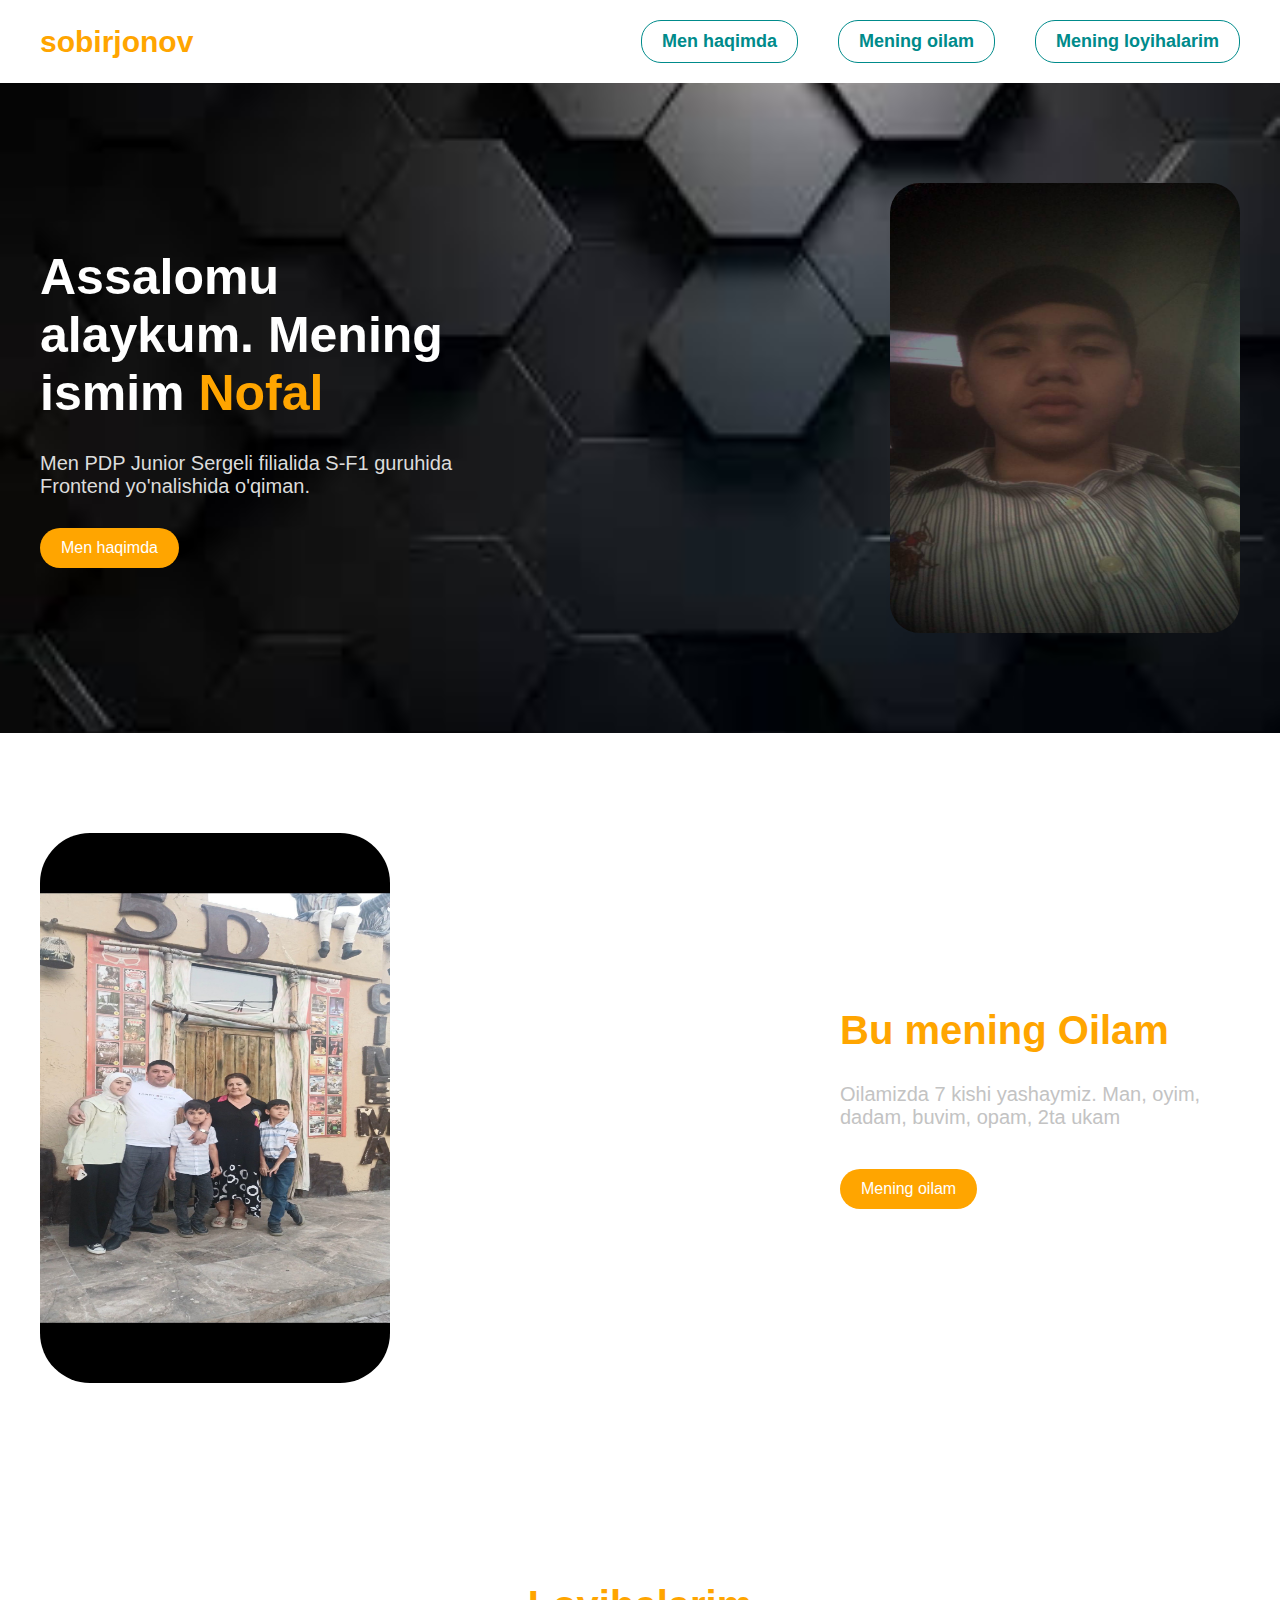
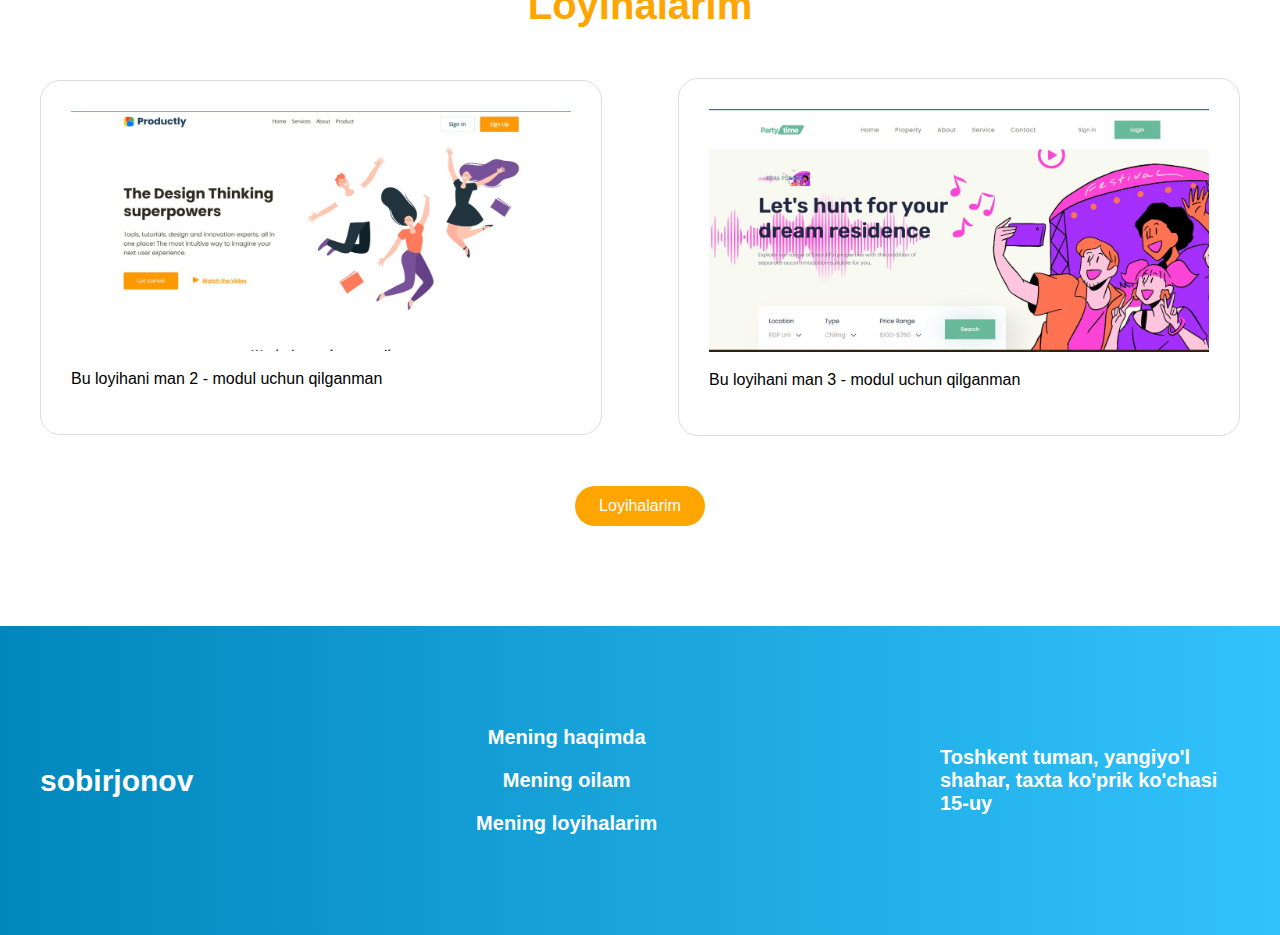
<file: index.html>
<!DOCTYPE html>
<html lang="en">
<head>
  <meta charset="UTF-8">
  <meta name="viewport" content="width=device-width, initial-scale=1.0">
  <title>Document</title>
  <link rel="stylesheet" href="./main.css">
</head>
<body>
  <header class="site-header">
    <div class="container">
      <div class="header-wrapper">
        <a class="logo-link" href="./index.html">
          sobirjonov
        </a>
        <nav class="navbar">
          <ul class="navbar-list">
            <li class="navbar-item">
              <a class="navbar-link" href="#aboutme">
                Men haqimda
              </a>
            </li>
            <li class="navbar-item">
              <a class="navbar-link" href="./family.html">
                Mening oilam
              </a>
            </li>
            <li class="navbar-item">
              <a class="navbar-link" href="#project">
                Mening loyihalarim
              </a>
            </li>
          </ul>
        </nav>
      </div>
    </div>
  </header>
  <main class="site-main">
    <section class="hero" id="aboutme">
      <div class="container">
        <div class="hero-wrapper">
          <div class="hero-inner">
            <h1 class="hero-title">
              Assalomu alaykum. Mening ismim <span class="title-span">Nofal</span>
            </h1>
            <p class="hero-desc">
              Men PDP Junior Sergeli filialida S-F1 guruhida Frontend yo'nalishida o'qiman.
            </p>
            <a class="hero-link" href="">
              Men haqimda
            </a>
          </div>
          <img class="hero-pic" 
          src="./sbrjnvv.png"
          alt="This is my image" 
          width="350" height="450">
        </div>
      </div>
    </section>
    <section class="family" id="myfamily">
      <div class="container">
        <div class="family-wrapper">
          <img class="family-pic" 
          src="./family.jpg" 
          alt="This is my family image"
          width="350"
          height="550">
          <div class="family-inner">
            <h2 class="family-title">
              Bu mening Oilam
            </h2>
            <p class="family-desc">
              Oilamizda 7 kishi yashaymiz. Man, oyim, dadam, buvim, opam, 2ta ukam
            </p>
            <a class="family-link" href="">
              Mening oilam
            </a>
          </div>
        </div>
      </div>
    </section>
    <section class="project" id="project">
      <div class="container">
        <div class="project-wrapper">
          <h2 class="project-title">
            Loyihalarim
          </h2>
          <ul class="project-list">
            <li class="project-item">
              <a class="project-item-link" href="https://productly-site-by-nofal.netlify.app/" target="_blank">
                <img class="project-item-pic" 
                src="./productly.jpg" 
                alt="This is Qamar project image"
                width="500">
              </a>
              <h3 class="project-item-title">
                
              </h3>
              <p class="project-item-desc">
                Bu loyihani man 2 - modul uchun qilganman
              </p>
            </li>
            <li class="project-item">
              <a class="project-item-link" href="https://party-time-upgraded-version.netlify.app/" target="_blank">
                <img class="project-item-pic" 
                src="./parttime.jpg" 
                alt="This is project image"
                width="500">
              </a>
              <h3 class="project-item-title">
                
              </h3>
              <p class="project-item-desc">
                Bu loyihani man 3 - modul uchun qilganman
              </p>
            </li>
          </ul>
          <a class="project-link" href="">
            Loyihalarim
          </a>
        </div>
      </div>
    </section>
  </main>
  <footer class="site-footer">
    <div class="container">
      <div class="footer-wrapper">
        <a class="footer-logo" href="./index.html">
          sobirjonov
        </a>
        <ul class="footer-list">
          <li class="footer-item">
            <a class="footer-link" href="">
              Mening haqimda
            </a>
          </li>
          <li class="footer-item">
            <a class="footer-link" href="">
              Mening oilam
            </a>
          </li>
          <li class="footer-item">
            <a class="footer-link" href="">
              Mening loyihalarim
            </a>
          </li>
        </ul>
        <address class="footer-address">
          <p class="footer-desc">
            Toshkent tuman, yangiyo'l shahar, taxta ko'prik ko'chasi 15-uy
          </p>
        </address>
      </div>
    </div>
  </footer>
</body>
</html>
</file>
<file: main.css>
* {
  box-sizing: border-box;
}

html {
  scroll-behavior: smooth;
}

body {
  margin: 0;
  font-family: "Poppins", "Arial", sans-serif;
}

img {
  display: block;
}

.container {
  width: 1240px;
  margin-inline: auto;
  padding-inline: 20px;
}

.site-header {
  padding-block: 20px;
  box-shadow: 0 4px 4px 4px #e6e6e6;
}

.header-wrapper {
  display: flex;
  justify-content: space-between;
  align-items: center;
}

.logo-link {
  font-size: 30px;
  font-weight: 700;
  color: #ffa500;
  text-decoration-line: none;
}

.navbar-list {
  display: flex;
  column-gap: 40px;
  margin-block: 0;
  padding-left: 0;
  list-style-type: none;
}

.navbar-link {
  display: inline-block;
  padding: 10px 20px;
  font-size: 18px;
  font-weight: 600;
  color: darkcyan;
  border: 1px solid darkcyan;
  border-radius: 20px;
  text-decoration-line: none;
  transition: color .2s linear, background-color .2s linear, border 0.2s linear;
}

.navbar-link:hover {
  color: #fff;
  background-color: #87ceeb;
  border: 1px solid transparent;
}

.navbar-link:active {
  color: #ffa500;
}

.hero {
  padding-block: 100px;
  background-image: url(./fon);
  background-repeat: no-repeat;
  background-position: center;
  background-size: 100%;
}

.hero-wrapper {
  display: flex;
  justify-content: space-between;
  align-items: center;
}

.hero-inner {
  width: 450px;
}

.hero-title {
  margin-block: 0 30px;
  font-size: 50px;
  color: #fff;
}

.title-span {
  color: #ffa500;
}

.hero-desc {
  margin-block: 0 30px;
  font-size: 20px;
  color: #dcdcdc;
}

.hero-link {
  display: inline-block;
  padding: 10px 20px;
  color: #fff;
  background-color: #ffa500;
  border: 1px solid transparent;
  border-radius: 20px;
  text-decoration-line: none;
  transition: border 0.2s linear, background-color .2s linear;
}

.hero-link:hover {
  border: 1px solid #ffa500;
  background-color: transparent;
}

.hero-pic {
  border-radius: 30px;
  transition: transform 0.2s linear;
}

.hero-pic:hover {
  transform: scale(1.1);
}

.family {
  padding-block: 100px;
}

.family-wrapper {
  display: flex;
  justify-content: space-between;
  align-items: center;
}

.family-pic {
  border-radius: 50px;
  transition: box-shadow .2s linear, transform 0.2s linear;
}

.family-pic:hover {
  box-shadow: 0 4px 4px 4px #e6e6e6;
  transform: scale(1.1);
}

.family-inner {
  width: 400px;
}

.family-title {
  margin-block: 0 30px;
  font-size: 40px;
  color: #ffa500;
}

.family-desc {
  margin-block: 0 40px;
  font-size: 20px;
  color: #c3c3c3;
}

.family-link {
  display: inline-block;
  padding: 10px 20px;
  color: #fff;
  background-color: #ffa500;
  border: 1px solid transparent;
  border-radius: 20px;
  text-decoration-line: none;
  transition: color .2s linear, background-color .2s linear, border 0.2s linear;
}

.family-link:hover {
  color: #ffa500;
  background-color: transparent;
  border: 1px solid #ffa500;
}

.family-box {
  display: flex;
  flex-direction: column;
  align-items: center;
  justify-content: center;
  margin-block: 30px;
}

.my-family-pic {
  border-radius: 50px;
  transition: transform 0.2s linear, box-shadow 0.2s linear;
}

.my-family-pic:hover {
  transform: scale(1.1);
  box-shadow: 0 4px 4px 4px gainsboro;
}

.family-member {
  display: flex;
  justify-content: space-around;
  align-items: center;
  margin-block: 50px;
}

.reverse-member {
  flex-direction: row-reverse;
}

.family-member-box {
  width: 400px;
}

.family-member-title {
  margin-block: 0 30px;
  font-size: 36px;
}

.family-span {
  color: #ffa500;
}

.family-member-desc {
  margin-block: 0;
  font-size: 20px;
  color: #ababab;
}

.family-member-pic {
  border-radius: 30px;
  transition: all .2s linear;
}

.family-member-pic:hover {
  transform: scale(1.1);
  box-shadow: 0 4px 4px 4px gainsboro;
}

.project {
  padding-block: 100px;
}

.project-title {
  margin-block: 0 50px;
  font-size: 40px;
  color: #ffa500;
  text-align: center;
}

.project-list {
  display: flex;
  justify-content: space-between;
  align-items: center;
  margin-block: 0 50px;
  padding-left: 0;
  list-style-type: none;
}

.project-item {
  padding: 30px;
  border: 1px solid #dcdcdc;
  border-radius: 20px;
  transition: box-shadow 0.2s linear;
}

.project-item:hover {
  box-shadow: 0 4px 4px 4px gainsboro;
}

.project-link {
  display: block;
  width: 130px;
  margin-inline: auto;
  padding: 10px 20px;
  color: #fff;
  background-color: #ffa500;
  border: 1px solid transparent;
  border-radius: 20px;
  text-align: center;
  text-decoration-line: none;
  transition: color 0.2s linear, border 0.2s linear, background-color 0.2s linear;
}

.project-link:hover {
  color: #ffa500;
  background-color: transparent;
  border: 1px solid #ffa500;
}

.site-footer {
  padding-block: 100px;
  background-image: linear-gradient(90deg, #0187bc, #32c2fb);
}

.footer-wrapper {
  display: flex;
  justify-content: space-between;
  align-items: center;
}

.footer-logo {
  font-size: 30px;
  font-weight: 700;
  color: #fff;
  text-decoration-line: none;
}

.footer-list {
  display: flex;
  flex-direction: column;
  align-items: center;
  row-gap: 20px;
  margin-block: 0;
  padding-left: 0;
  list-style-type: none;
}

.footer-link {
  font-size: 20px;
  font-weight: 600;
  color: #fff;
  text-decoration-line: none;
}

.footer-address {
  width: 300px;
  font-style: normal; 
}

.footer-desc {
  margin-block: 0;
  font-size: 20px;
  font-weight: 600;
  color: #fff;
}
</file>
